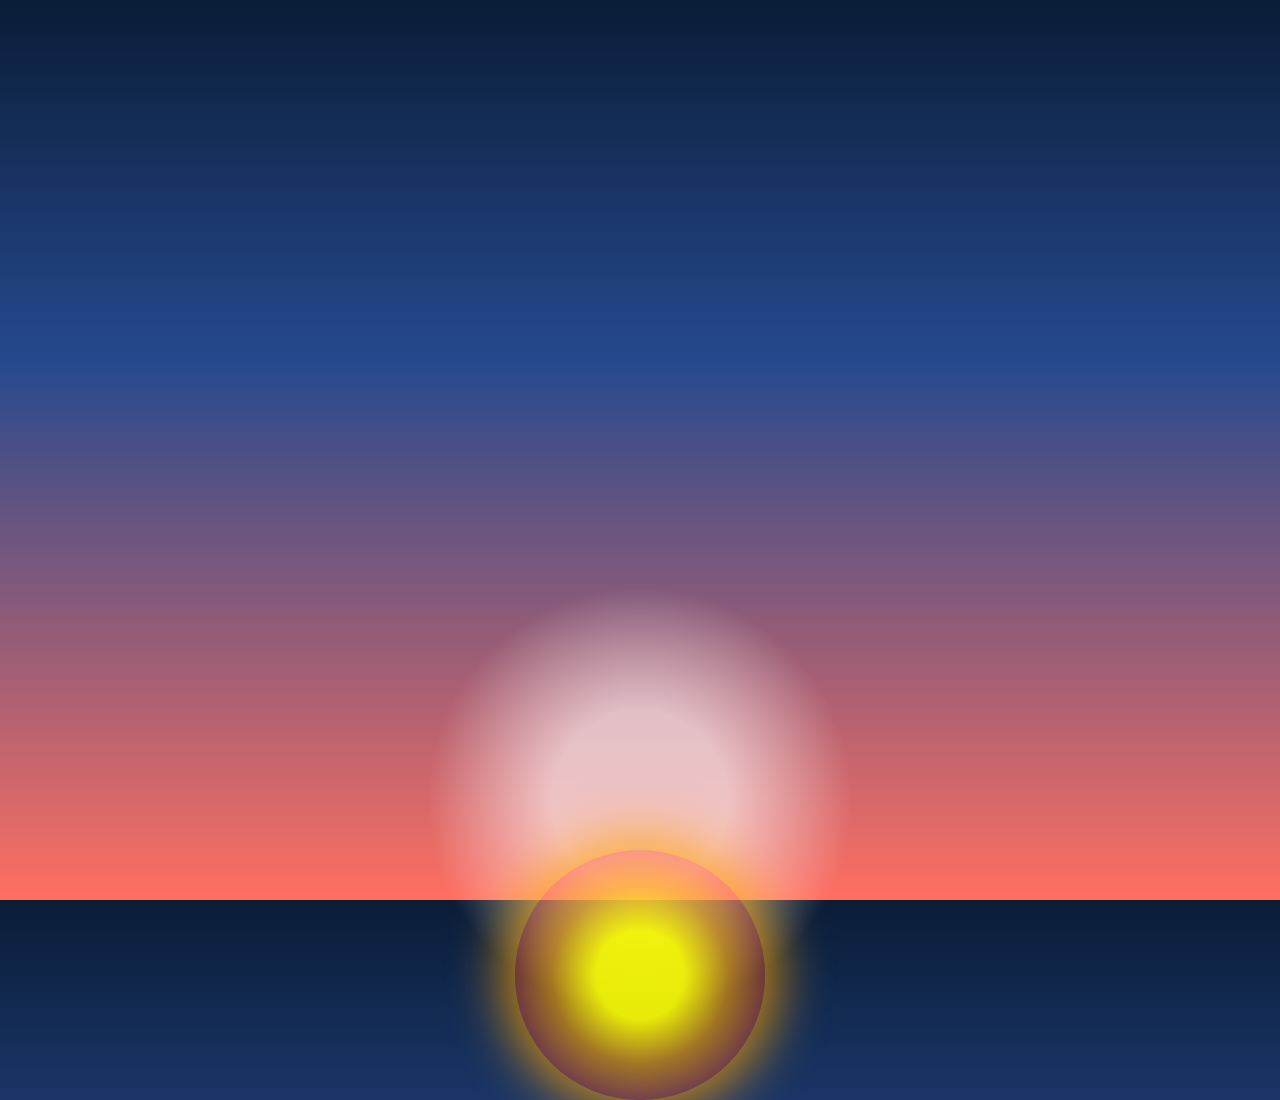
<file: newgoodmorning.html>
<!DOCTYPE html>
<html lang="en">
<head>
  <meta charset="UTF-8">
  <meta name="viewport" content="width=device-width, initial-scale=1.0">
  <title>Good Morning, My Love</title>
  <style>
    * {
      margin: 0;
      padding: 0;
      box-sizing: border-box;
    }

    body {
      height: 100vh;
      display: flex;
      justify-content: center;
      align-items: center;
      background: linear-gradient(180deg, #0a1d37 0%, #26498e 40%, #ff6f61 100%);
      overflow: hidden;
      font-family: 'Arial', sans-serif;
      color: white;
      transition: background 5s ease-in-out;
    }

    .sunrise-container {
      position: relative;
      width: 100%;
      height: 100%;
      display: flex;
      justify-content: center;
      align-items: center;
      flex-direction: column;
      text-align: center;
    }

    /* Professional Sun with glowing effect */
    .sun {
      position: absolute;
      width: 250px;
      height: 250px;
      background: radial-gradient(circle, rgba(255, 255, 0, 0.9) 25%, rgba(255, 165, 0, 0.6) 50%, rgba(255, 87, 34, 0.4) 70%);
      border-radius: 50%;
      box-shadow: 0 0 50px 15px rgba(255, 165, 0, 0.7);
      bottom: -200px;
      animation: sunrise 7s ease-in-out forwards;
    }

    @keyframes sunrise {
      0% {
        bottom: -200px;
        opacity: 0;
      }
      50% {
        bottom: 30%;
        opacity: 1;
      }
      100% {
        bottom: 15%;
        opacity: 1;
      }
    }

    /* Sun Glare Animation */
    .sun-glare {
      position: absolute;
      width: 500px;
      height: 500px;
      background: radial-gradient(circle, rgba(255, 255, 255, 0.6) 25%, rgba(255, 255, 255, 0) 60%);
      border-radius: 50%;
      bottom: -150px;
      animation: glare 7s ease-in-out forwards;
    }

    @keyframes glare {
      0% {
        bottom: -150px;
        opacity: 0;
      }
      50% {
        bottom: 20%;
        opacity: 0.6;
      }
      100% {
        bottom: 10%;
        opacity: 0.6;
      }
    }

    .message {
      font-size: 2rem;
      opacity: 0;
      color: #f6b6b2;
      transition: opacity 2s ease-in-out;
    }

    .message.visible {
      opacity: 1;
    }

    .message p {
      margin: 10px 0;
      line-height: 1.5;
    }

    .love-rain {
      position: absolute;
      top: 0;
      left: 0;
      width: 100%;
      height: 100%;
      pointer-events: none;
      display: none;
    }

    .rain-drop {
      position: absolute;
      width: 8px;
      height: 8px;
      background-color: #ff6f61;
      border-radius: 50%;
      opacity: 0;
      animation: rain 3s infinite;
    }

    @keyframes rain {
      0% {
        transform: translateY(0);
        opacity: 1;
      }
      100% {
        transform: translateY(100vh);
        opacity: 0;
      }
    }

  </style>
</head>
<body>

<div class="sunrise-container">
  <!-- Sun and Glare (Halo) -->
  <div class="sun-glare"></div>
  <div class="sun"></div>
  
  <!-- Good Morning Message -->
  <div class="message" id="goodMorningMessage">
    <p>Good Morning, My Love 💖</p>
    <p>You are the first thought in my heart each day.</p>
    <p>Your smile is the light that brightens my world.</p>
    <p>Every moment with you feels like a beautiful sunrise.</p>
    <p>Thank you for filling my life with love.</p>
  </div>

  <!-- Love Rain -->
  <div class="love-rain" id="rain"></div>
</div>

<script>
  // Wait for the sunrise animation to finish
  document.querySelector('.sun').addEventListener('animationend', function() {
    // Show the "Good Morning" message with romantic lines
    const message = document.getElementById('goodMorningMessage');
    message.classList.add('visible');

    // After a delay, start the "Love Rain" animation
    setTimeout(() => {
      const rain = document.getElementById('rain');
      rain.style.display = 'block';

      // Create raindrops (hearts)
      for (let i = 0; i < 200; i++) {
        const rainDrop = document.createElement('div');
        rainDrop.classList.add('rain-drop');
        rainDrop.style.left = `${Math.random() * 100}vw`;
        rainDrop.style.animationDelay = `${Math.random() * 2}s`;
        rainDrop.style.animationDuration = `${Math.random() * 2 + 2}s`;

        rain.appendChild(rainDrop);
      }
    }, 5000); // Delay the start of the rain effect for a more natural flow
  });
</script>

</body>
</html>
</file>
